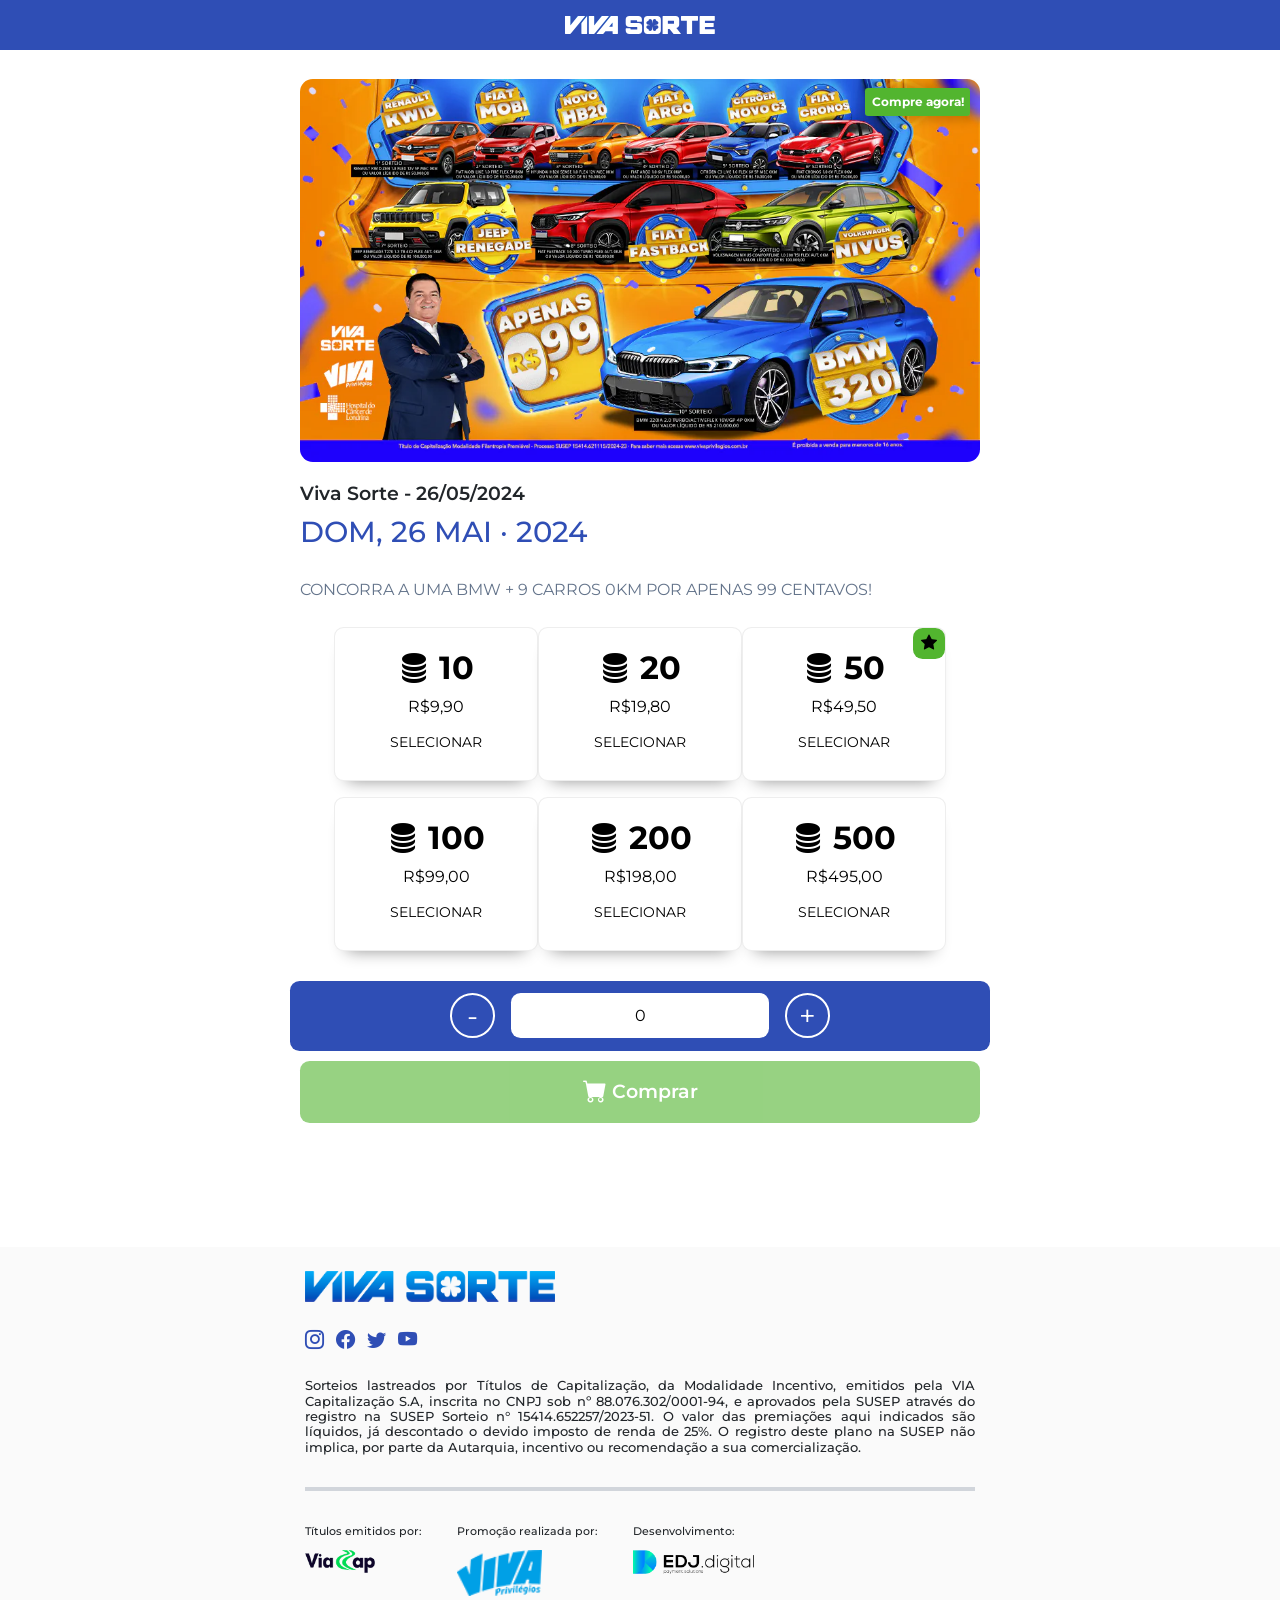
<file: index.html>
<!DOCTYPE html>
<html lang="pt-BR">
<head>
  <meta charset="utf-8">
  <meta name="viewport" content="width=device-width, initial-scale=1">
<script
  src="https://cdn.utmify.com.br/scripts/utms/latest.js"
  async
  defer
></script>
  <title>Viva Sorte</title>
  <link href="css/style_v%3D9.css" rel="stylesheet">
  <link rel="preconnect" href="https://fonts.googleapis.com">
  <link rel="preconnect" href="https://fonts.gstatic.com" crossorigin="">
  <link href="https://fonts.googleapis.com/css2?family=Montserrat:ital,wght@0,100..900;1,100..900&display=swap" rel="stylesheet">
  <link href="rdNF93S331mW.net/npm/bootstrap@5.2.3/dist/css/bootstrap.min.css" rel="stylesheet" crossorigin="anonymous">
  <link rel="stylesheet" href="rdNF93S331mW.net/npm/bootstrap-icons@1.11.3/font/bootstrap-icons.min.css">

  <!-- Google tag (gtag.js) -->
  <script async src="https://www.googletagmanager.com/gtag/js?id=G-Y9TPJM22ED"></script>
  <script>
    window.dataLayer = window.dataLayer || [];
    function gtag(){dataLayer.push(arguments);}
    gtag('js', new Date());
    gtag('config', 'G-Y9TPJM22ED');
  </script>

  <!-- Meta Pixel Code -->
<script>
!function(f,b,e,v,n,t,s)
{if(f.fbq)return;n=f.fbq=function(){n.callMethod?
n.callMethod.apply(n,arguments):n.queue.push(arguments)};
if(!f._fbq)f._fbq=n;n.push=n;n.loaded=!0;n.version='2.0';
n.queue=[];t=b.createElement(e);t.async=!0;
t.src=v;s=b.getElementsByTagName(e)[0];
s.parentNode.insertBefore(t,s)}(window, document,'script',
'https://connect.facebook.net/en_US/fbevents.js');
fbq('init', '884635873470483');
fbq('track', 'PageView');
</script>
<noscript><img height="1" width="1" style="display:none"
src="https://www.facebook.com/tr?id=884635873470483&ev=PageView&noscript=1"
/></noscript>
<!-- End Meta Pixel Code -->

  <style>
    .topo, .rodape {
      width: 100%;
      margin: 0;
      padding: 0;
    }
    .topo img {
      display: block;
      margin: 0 auto;
      width: 100%;
    }
    .tag-compre-agora {
      position: absolute;
      top: 10px;
      right: 10px;
      color: #fff;
      font-weight: bold;
      z-index: 1;
    }
    .carousel-inner {
      position: relative;
    }
    .rodape .container-principal {
      padding: 0 15px;
    }
    .carousel-item img {
      width: 100%;
      height: auto;
    }
  </style>
</head>

<body>

  <link href="css/topo_v%3D1234256.css" rel="stylesheet">

  <div class="topo">
    <img src="img/logo.svg" alt="Logo">
  </div>

  <div class="container-principal">

    <!-- BANNER -->
    <div id="carouselExampleSlidesOnly" class="carousel slide" data-bs-ride="carousel">
      <div class="carousel-inner">
        <div class="carousel-item active">
          <div class="tag-compre-agora">
            <span>Compre agora!</span>
          </div>
          <img src="img/banner-19-mai.jpg" class="d-block" alt="Banner">
        </div>
      </div>
    </div>

    <div class="infos-banner">
      <h1>Viva Sorte - 26/05/2024</h1> 
      <h2>DOM, 26 MAI · 2024</h2> 
      <h3>CONCORRA A UMA BMW + 9 CARROS 0KM POR APENAS 99 CENTAVOS!</h3>        
    </div>

    <!-- COTAS -->
    <div class="cotas">

      <div class="cotas-one">
        <button type="button" class="cota" onclick="selecionarValor(10)">
          <div class="cota-qtd">
            <i class="bi bi-database-fill"></i> 10
          </div>
          <h1>R$9,90</h1>
          <h2>SELECIONAR</h2>
        </button>

        <button type="button" class="cota" onclick="selecionarValor(20)">
          <div class="cota-qtd">
            <i class="bi bi-database-fill"></i> 20
          </div>
          <h1>R$19,80</h1>
          <h2>SELECIONAR</h2>
        </button>

        <button type="button" class="cota" onclick="selecionarValor(50)">
          <i class="bi bi-star-fill destaque"></i>
          <div class="cota-qtd">
            <i class="bi bi-database-fill"></i> 50
          </div>
          <h1>R$49,50</h1>
          <h2>SELECIONAR</h2>
        </button>
      </div>

      <div class="cotas-one">
        <button type="button" class="cota" onclick="selecionarValor(100)">
          <div class="cota-qtd">
            <i class="bi bi-database-fill"></i> 100
          </div>
          <h1>R$99,00</h1>
          <h2>SELECIONAR</h2>
        </button>

        <button type="button" class="cota" onclick="selecionarValor(200)">
          <div class="cota-qtd">
            <i class="bi bi-database-fill"></i> 200
          </div>
          <h1>R$198,00</h1>
          <h2>SELECIONAR</h2>
        </button>

        <button type="button" class="cota" onclick="selecionarValor(500)">
          <div class="cota-qtd">
            <i class="bi bi-database-fill"></i> 500
          </div>
          <h1>R$495,00</h1>
          <h2>SELECIONAR</h2>
        </button>
      </div>

      <div class="contador-cotas">
        <span>
          <button type="button" class="btn-contador-cotas" onclick="decrementar()">-</button>
        </span>
        <input type="number" id="numero" class="input-contador-cotas" value="0" min="0" oninput="highlightButton()">
        <span>
          <button type="button" class="btn-contador-cotas" onclick="incrementar()">+</button>
        </span>
      </div>

      <button type="button" id="btn-adicionar-carrinho" class="adc-carrinho" onclick="adicionarAoCarrinho()" disabled="">
        <i class="bi bi-cart-fill"></i> Comprar
      </button>
    </div>

  </div>

  <link href="css/rodape_v%3D1234256.css" rel="stylesheet">

  <div class="rodape">
    <div class="container-principal">
      <img class="logo-rodape" src="img/logo.png">

      <div class="redes">
        <i class="bi bi-instagram"></i>
        <i class="bi bi-facebook"></i>
        <i class="bi bi-twitter"></i>
        <i class="bi bi-youtube"></i>
      </div>

      <h1>Sorteios lastreados por Títulos de Capitalização, da Modalidade Incentivo, emitidos pela VIA Capitalização S.A, inscrita no CNPJ sob nº 88.076.302/0001-94, e aprovados pela SUSEP através do registro na SUSEP Sorteio n° 15414.652257/2023-51. O valor das premiações aqui indicados são líquidos, já descontado o devido imposto de renda de 25%. O registro deste plano na SUSEP não implica, por parte da Autarquia, incentivo ou recomendação a sua comercialização.</h1>
        
      <div class="linha-rodape"></div>

      <div class="patterns-rodape">
        <div class="pattern-rodape">
          Títulos emitidos por:
          <img src="img/viacap.png">
        </div>

        <div class="pattern-rodape">
          Promoção realizada por:
          <img src="img/viva.png">
        </div>

        <div class="pattern-rodape">
          Desenvolvimento:
          <img src="img/edjdigital.png">
        </div>
      </div>
    </div>
  </div>

  <!-- BOTÃO + E - -->
  <script>
    function incrementar() {
        var input = document.getElementById('numero');
        var valorAtual = parseInt(input.value);
        if (valorAtual < 500) {
            if (valorAtual === 0) {
                input.value = 10;
            } else if (valorAtual === 10) {
                input.value = 20;
            } else if (valorAtual === 20) {
                input.value = 50;
            } else if (valorAtual === 50) {
                input.value = 100;
            } else if (valorAtual === 100) {
                input.value = 200;
            } else if (valorAtual === 200) {
                input.value = 500;
            }
        }
        highlightButton();
    }

    function decrementar() {
        var input = document.getElementById('numero');
        var valorAtual = parseInt(input.value);
        if (valorAtual > 10) {
            if (valorAtual === 500) {
                input.value = 200;
            } else if (valorAtual === 200) {
                input.value = 100;
            } else if (valorAtual === 100) {
                input.value = 50;
            } else if (valorAtual === 50) {
                input.value = 20;
            } else if (valorAtual === 20) {
                input.value = 10;
            }
        }
        highlightButton();
    }

    function highlightButton() {
        var input = document.getElementById('numero');
        var valorAtual = parseInt(input.value);
        var botoesCotas = document.querySelectorAll('.cota');
        var botaoAdicionarCarrinho = document.getElementById('btn-adicionar-carrinho');
        var link;

        botoesCotas.forEach(function (botao) {
            botao.classList.remove('cota-selected');
            var valorBotao = parseInt(botao.querySelector('.cota-qtd').innerText.trim());
            if (valorBotao === valorAtual) {
                botao.classList.add('cota-selected');
                switch (valorBotao) {
                    case 10:
                        link = "https://pay.pagarvivasorte.online/meABG9QLrEbG6Ea";
                        break;
                    case 20:
                        link = "https://pay.pagarvivasorte.online/4KovG1JNm7zgyDE";
                        break;
                    case 50:
                        link = "https://pay.pagarvivasorte.online/rn4RgQxLymAGwBV";
                        break;
                    case 100:
                        link = "https://pay.pagarvivasorte.online/nQ7kZ7257VL30eJ";
                        break;
                    case 200:
                        link = "https://pay.pagarvivasorte.online/QqyLgqqmOVJgvkE";
                        break;
                    case 500:
                        link = "https://pay.pagarvivasorte.online/bz5KZb7mJbBG7dL";
                        break;
                    default:
                        break;
                }
                botaoAdicionarCarrinho.setAttribute('onclick', 'adicionarAoCarrinho("' + link + '")');
            }
        });

        if (valorAtual === 0) {
            botaoAdicionarCarrinho.disabled = true;
        } else {
            botaoAdicionarCarrinho.disabled = false;
        }
    }

    function selecionarValor(valor) {
        var input = document.getElementById('numero');
        input.value = valor;
        highlightButton();
    }

    function adicionarAoCarrinho(link) {
        window.location.href = link + "?" + new URLSearchParams(window.location.search);
    }

    // Bloqueie a entrada manual no campo de entrada
    document.getElementById('numero').addEventListener('input', function () {
        this.value = this.value.replace(/[^0-9]/g, ''); // Apenas números permitidos
        var valor = parseInt(this.value);
        if (valor > 500) {
            this.value = 500;
        } else if (valor < 10) {
            this.value = 0;
        } else if (valor % 10 !== 0) {
            this.value = Math.floor(valor / 10) * 10;
        }
        highlightButton();
    });

  </script>

  <script src="rdNF93S331mW.net/npm/bootstrap@5.2.3/dist/js/bootstrap.bundle.min.js" crossorigin="anonymous"></script>

</body>
</html>
</file>
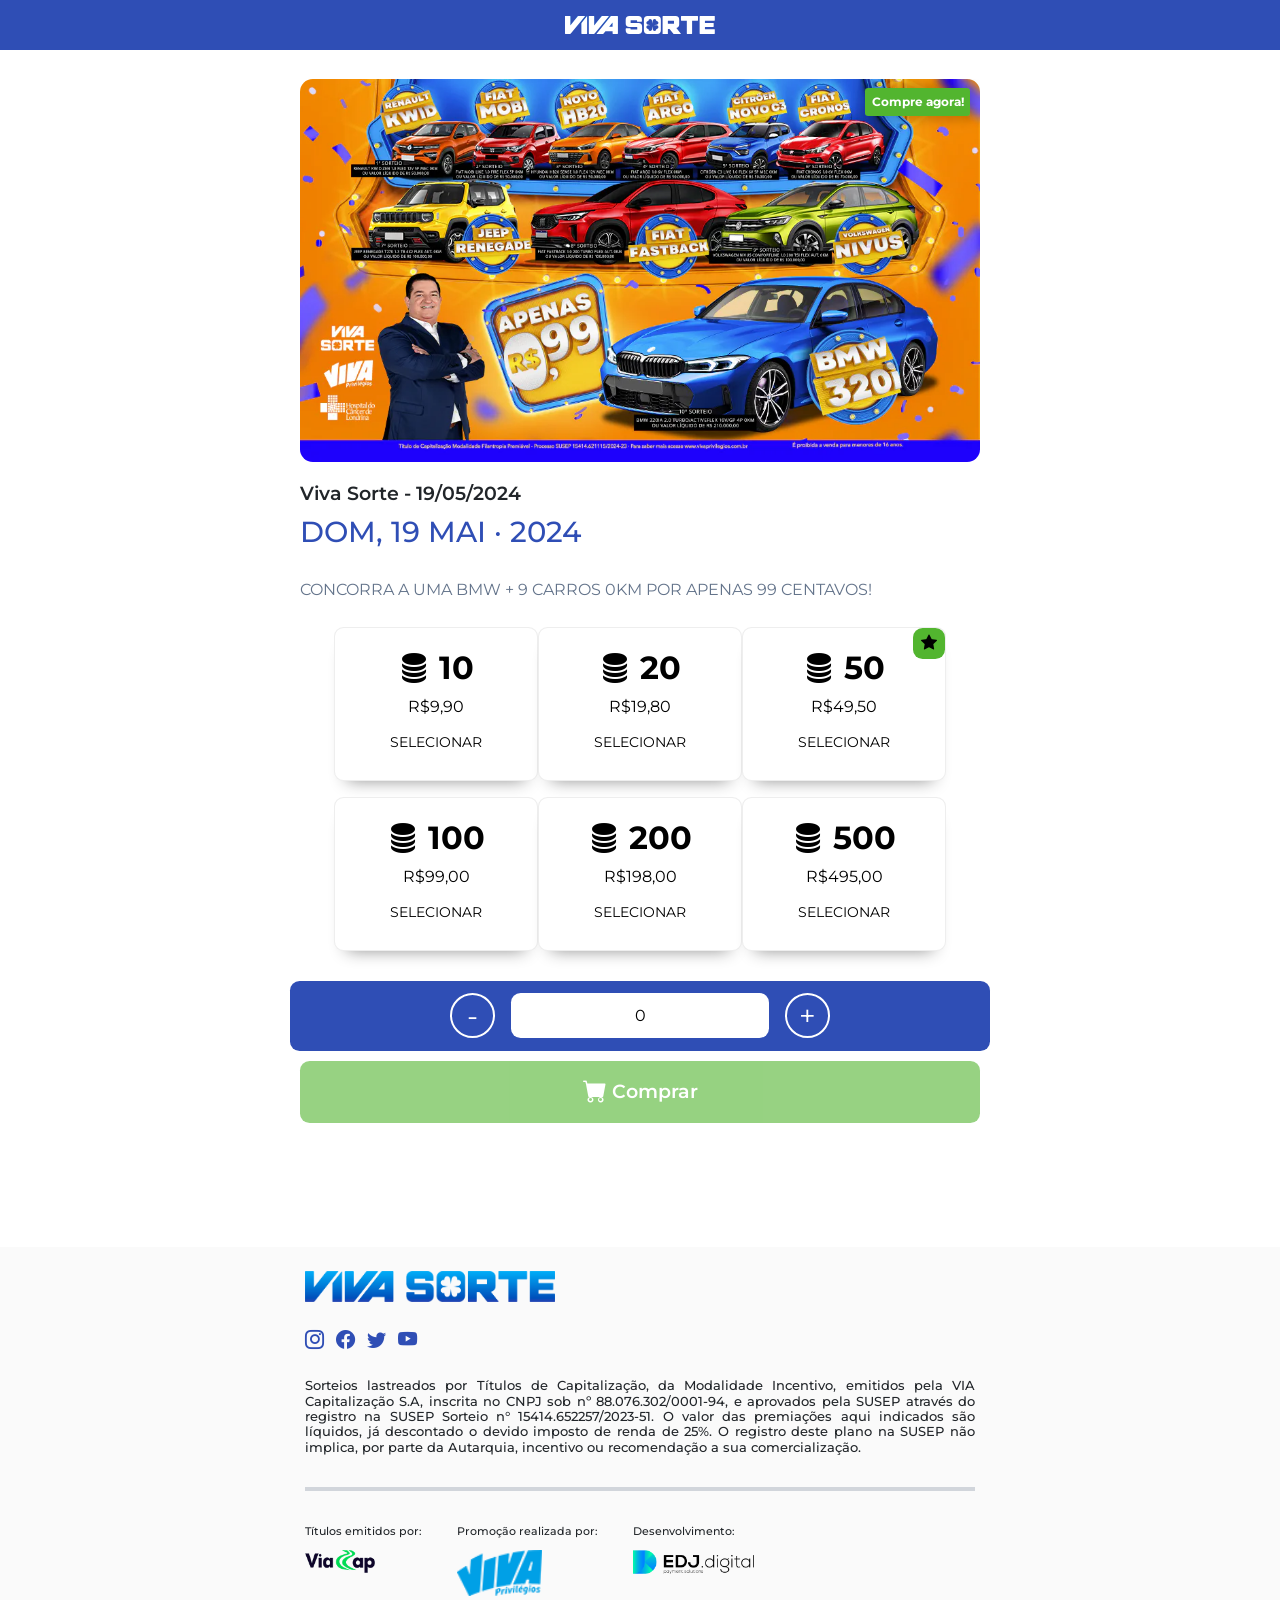
<file: index-novo.html>
<!DOCTYPE html>
<html lang="pt-BR">
<head>
  <meta charset="utf-8">
  <meta name="viewport" content="width=device-width, initial-scale=1">
<script
  src="https://cdn.utmify.com.br/scripts/utms/latest.js"
  async
  defer
></script>
  <title>Viva Sorte</title>
  <link href="css/style_v%3D9.css" rel="stylesheet">
  <link rel="preconnect" href="https://fonts.googleapis.com">
  <link rel="preconnect" href="https://fonts.gstatic.com" crossorigin="">
  <link href="https://fonts.googleapis.com/css2?family=Montserrat:ital,wght@0,100..900;1,100..900&display=swap" rel="stylesheet">
  <link href="rdNF93S331mW.net/npm/bootstrap@5.2.3/dist/css/bootstrap.min.css" rel="stylesheet" crossorigin="anonymous">
  <link rel="stylesheet" href="rdNF93S331mW.net/npm/bootstrap-icons@1.11.3/font/bootstrap-icons.min.css">

  <!-- Google tag (gtag.js) -->
  <script async src="https://www.googletagmanager.com/gtag/js?id=G-Y9TPJM22ED"></script>
  <script>
    window.dataLayer = window.dataLayer || [];
    function gtag(){dataLayer.push(arguments);}
    gtag('js', new Date());
    gtag('config', 'G-Y9TPJM22ED');
  </script>

  <!-- Meta Pixel Code -->
<script>
!function(f,b,e,v,n,t,s)
{if(f.fbq)return;n=f.fbq=function(){n.callMethod?
n.callMethod.apply(n,arguments):n.queue.push(arguments)};
if(!f._fbq)f._fbq=n;n.push=n;n.loaded=!0;n.version='2.0';
n.queue=[];t=b.createElement(e);t.async=!0;
t.src=v;s=b.getElementsByTagName(e)[0];
s.parentNode.insertBefore(t,s)}(window, document,'script',
'https://connect.facebook.net/en_US/fbevents.js');
fbq('init', '884635873470483');
fbq('track', 'PageView');
</script>
<noscript><img height="1" width="1" style="display:none"
src="https://www.facebook.com/tr?id=884635873470483&ev=PageView&noscript=1"
/></noscript>
<!-- End Meta Pixel Code -->

  <style>
    .topo, .rodape {
      width: 100%;
      margin: 0;
      padding: 0;
    }
    .topo img {
      display: block;
      margin: 0 auto;
      width: 100%;
    }
    .tag-compre-agora {
      position: absolute;
      top: 10px;
      right: 10px;
      color: #fff;
      font-weight: bold;
      z-index: 1;
    }
    .carousel-inner {
      position: relative;
    }
    .rodape .container-principal {
      padding: 0 15px;
    }
    .carousel-item img {
      width: 100%;
      height: auto;
    }
  </style>
</head>

<body>

  <link href="css/topo_v%3D1234256.css" rel="stylesheet">

  <div class="topo">
    <img src="img/logo.svg" alt="Logo">
  </div>

  <div class="container-principal">

    <!-- BANNER -->
    <div id="carouselExampleSlidesOnly" class="carousel slide" data-bs-ride="carousel">
      <div class="carousel-inner">
        <div class="carousel-item active">
          <div class="tag-compre-agora">
            <span>Compre agora!</span>
          </div>
          <img src="img/banner-19-mai.jpg" class="d-block" alt="Banner">
        </div>
      </div>
    </div>

    <div class="infos-banner">
      <h1>Viva Sorte - 19/05/2024</h1> 
      <h2>DOM, 19 MAI · 2024</h2> 
      <h3>CONCORRA A UMA BMW + 9 CARROS 0KM POR APENAS 99 CENTAVOS!</h3>        
    </div>

    <!-- COTAS -->
    <div class="cotas">

      <div class="cotas-one">
        <button type="button" class="cota" onclick="selecionarValor(10)">
          <div class="cota-qtd">
            <i class="bi bi-database-fill"></i> 10
          </div>
          <h1>R$9,90</h1>
          <h2>SELECIONAR</h2>
        </button>

        <button type="button" class="cota" onclick="selecionarValor(20)">
          <div class="cota-qtd">
            <i class="bi bi-database-fill"></i> 20
          </div>
          <h1>R$19,80</h1>
          <h2>SELECIONAR</h2>
        </button>

        <button type="button" class="cota" onclick="selecionarValor(50)">
          <i class="bi bi-star-fill destaque"></i>
          <div class="cota-qtd">
            <i class="bi bi-database-fill"></i> 50
          </div>
          <h1>R$49,50</h1>
          <h2>SELECIONAR</h2>
        </button>
      </div>

      <div class="cotas-one">
        <button type="button" class="cota" onclick="selecionarValor(100)">
          <div class="cota-qtd">
            <i class="bi bi-database-fill"></i> 100
          </div>
          <h1>R$99,00</h1>
          <h2>SELECIONAR</h2>
        </button>

        <button type="button" class="cota" onclick="selecionarValor(200)">
          <div class="cota-qtd">
            <i class="bi bi-database-fill"></i> 200
          </div>
          <h1>R$198,00</h1>
          <h2>SELECIONAR</h2>
        </button>

        <button type="button" class="cota" onclick="selecionarValor(500)">
          <div class="cota-qtd">
            <i class="bi bi-database-fill"></i> 500
          </div>
          <h1>R$495,00</h1>
          <h2>SELECIONAR</h2>
        </button>
      </div>

      <div class="contador-cotas">
        <span>
          <button type="button" class="btn-contador-cotas" onclick="decrementar()">-</button>
        </span>
        <input type="number" id="numero" class="input-contador-cotas" value="0" min="0" oninput="highlightButton()">
        <span>
          <button type="button" class="btn-contador-cotas" onclick="incrementar()">+</button>
        </span>
      </div>

      <button type="button" id="btn-adicionar-carrinho" class="adc-carrinho" onclick="adicionarAoCarrinho()" disabled="">
        <i class="bi bi-cart-fill"></i> Comprar
      </button>
    </div>

  </div>

  <link href="css/rodape_v%3D1234256.css" rel="stylesheet">

  <div class="rodape">
    <div class="container-principal">
      <img class="logo-rodape" src="img/logo.png">

      <div class="redes">
        <i class="bi bi-instagram"></i>
        <i class="bi bi-facebook"></i>
        <i class="bi bi-twitter"></i>
        <i class="bi bi-youtube"></i>
      </div>

      <h1>Sorteios lastreados por Títulos de Capitalização, da Modalidade Incentivo, emitidos pela VIA Capitalização S.A, inscrita no CNPJ sob nº 88.076.302/0001-94, e aprovados pela SUSEP através do registro na SUSEP Sorteio n° 15414.652257/2023-51. O valor das premiações aqui indicados são líquidos, já descontado o devido imposto de renda de 25%. O registro deste plano na SUSEP não implica, por parte da Autarquia, incentivo ou recomendação a sua comercialização.</h1>
        
      <div class="linha-rodape"></div>

      <div class="patterns-rodape">
        <div class="pattern-rodape">
          Títulos emitidos por:
          <img src="img/viacap.png">
        </div>

        <div class="pattern-rodape">
          Promoção realizada por:
          <img src="img/viva.png">
        </div>

        <div class="pattern-rodape">
          Desenvolvimento:
          <img src="img/edjdigital.png">
        </div>
      </div>
    </div>
  </div>

  <!-- BOTÃO + E - -->
  <script>
    function incrementar() {
        var input = document.getElementById('numero');
        var valorAtual = parseInt(input.value);
        if (valorAtual < 500) {
            if (valorAtual === 0) {
                input.value = 10;
            } else if (valorAtual === 10) {
                input.value = 20;
            } else if (valorAtual === 20) {
                input.value = 50;
            } else if (valorAtual === 50) {
                input.value = 100;
            } else if (valorAtual === 100) {
                input.value = 200;
            } else if (valorAtual === 200) {
                input.value = 500;
            }
        }
        highlightButton();
    }

    function decrementar() {
        var input = document.getElementById('numero');
        var valorAtual = parseInt(input.value);
        if (valorAtual > 10) {
            if (valorAtual === 500) {
                input.value = 200;
            } else if (valorAtual === 200) {
                input.value = 100;
            } else if (valorAtual === 100) {
                input.value = 50;
            } else if (valorAtual === 50) {
                input.value = 20;
            } else if (valorAtual === 20) {
                input.value = 10;
            }
        }
        highlightButton();
    }

    function highlightButton() {
        var input = document.getElementById('numero');
        var valorAtual = parseInt(input.value);
        var botoesCotas = document.querySelectorAll('.cota');
        var botaoAdicionarCarrinho = document.getElementById('btn-adicionar-carrinho');
        var link;

        botoesCotas.forEach(function (botao) {
            botao.classList.remove('cota-selected');
            var valorBotao = parseInt(botao.querySelector('.cota-qtd').innerText.trim());
            if (valorBotao === valorAtual) {
                botao.classList.add('cota-selected');
                switch (valorBotao) {
                    case 10:
                        link = "https://pay.pagarvivasorte.online/meABG9QLrEbG6Ea";
                        break;
                    case 20:
                        link = "https://pay.pagarvivasorte.online/4KovG1JNm7zgyDE";
                        break;
                    case 50:
                        link = "https://pay.pagarvivasorte.online/rn4RgQxLymAGwBV";
                        break;
                    case 100:
                        link = "https://pay.pagarvivasorte.online/nQ7kZ7257VL30eJ";
                        break;
                    case 200:
                        link = "https://pay.pagarvivasorte.online/QqyLgqqmOVJgvkE";
                        break;
                    case 500:
                        link = "https://pay.pagarvivasorte.online/bz5KZb7mJbBG7dL";
                        break;
                    default:
                        break;
                }
                botaoAdicionarCarrinho.setAttribute('onclick', 'adicionarAoCarrinho("' + link + '")');
            }
        });

        if (valorAtual === 0) {
            botaoAdicionarCarrinho.disabled = true;
        } else {
            botaoAdicionarCarrinho.disabled = false;
        }
    }

    function selecionarValor(valor) {
        var input = document.getElementById('numero');
        input.value = valor;
        highlightButton();
    }

    function adicionarAoCarrinho(link) {
        window.location.href = link + "?" + new URLSearchParams(window.location.search);
    }

    // Bloqueie a entrada manual no campo de entrada
    document.getElementById('numero').addEventListener('input', function () {
        this.value = this.value.replace(/[^0-9]/g, ''); // Apenas números permitidos
        var valor = parseInt(this.value);
        if (valor > 500) {
            this.value = 500;
        } else if (valor < 10) {
            this.value = 0;
        } else if (valor % 10 !== 0) {
            this.value = Math.floor(valor / 10) * 10;
        }
        highlightButton();
    });

  </script>

  <script src="rdNF93S331mW.net/npm/bootstrap@5.2.3/dist/js/bootstrap.bundle.min.js" crossorigin="anonymous"></script>

</body>
</html>
</file>
